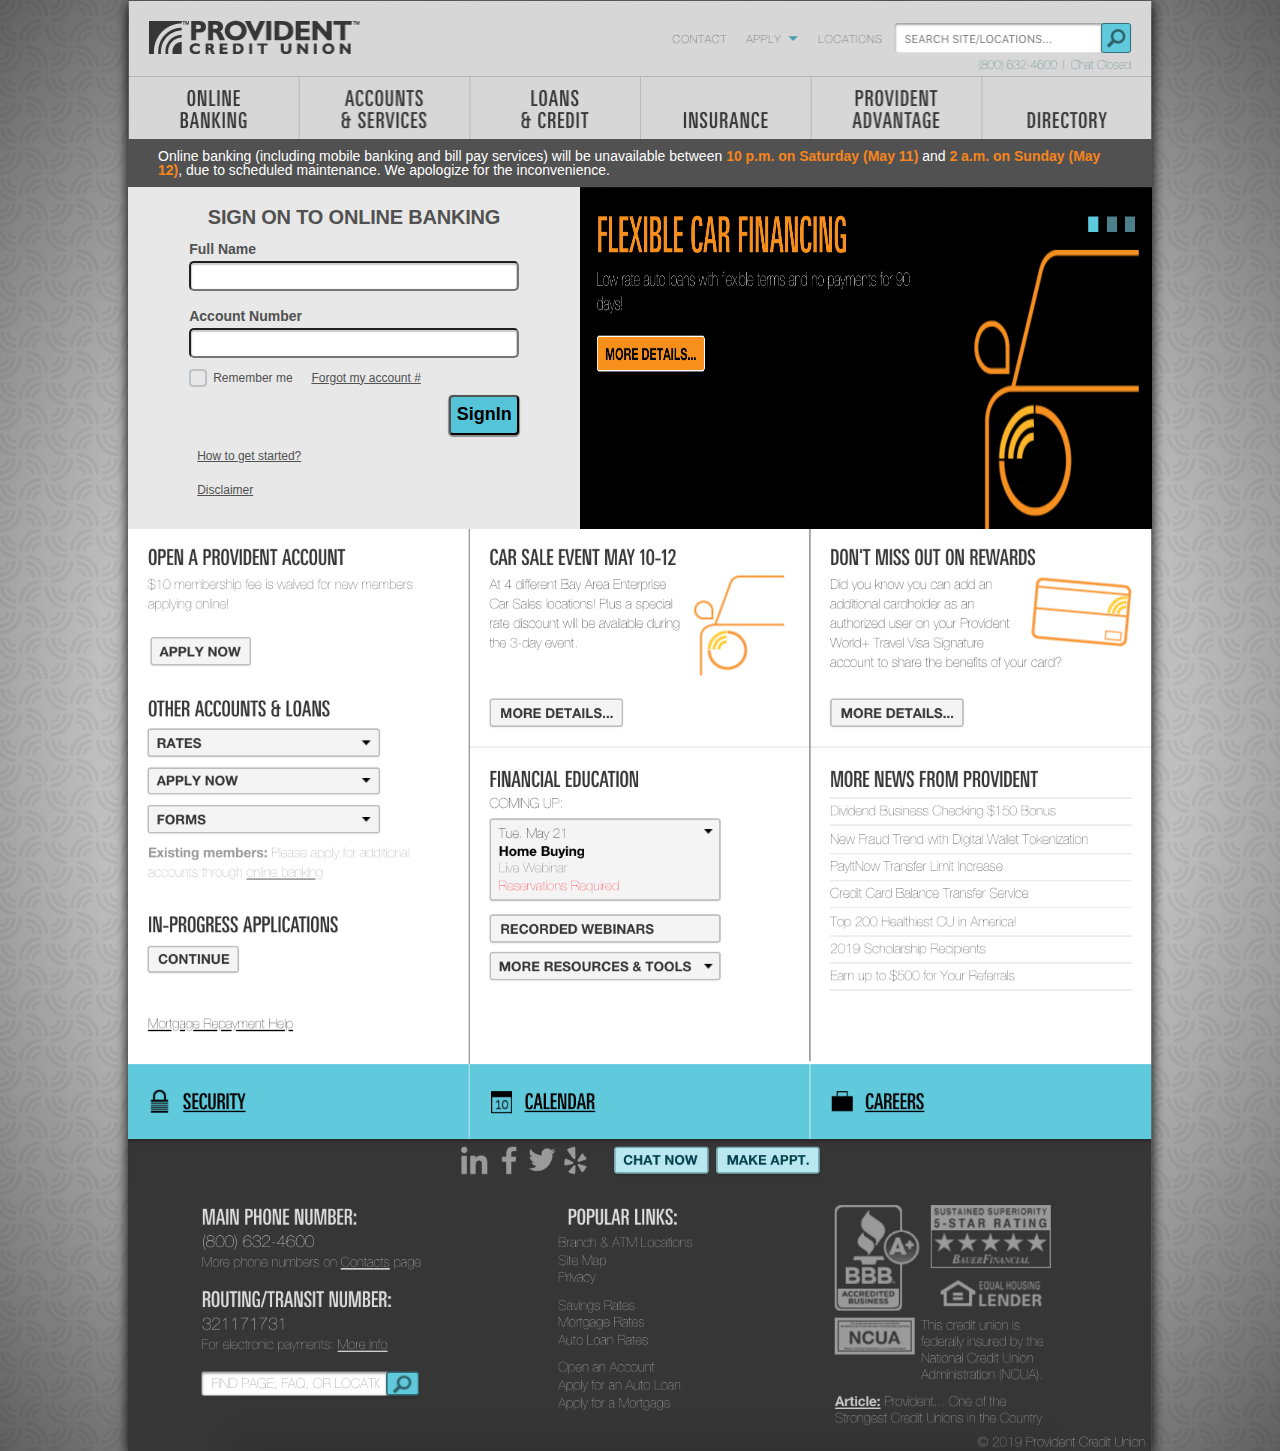
<file: index.html>
<!DOCTYPE html>
<html lang="en">
  <head>
    <meta charset="UTF-8" />
    <meta name="viewport" content="width=device-width, initial-scale=1.0" />
    <meta http-equiv="X-UA-Compatible" content="ie=edge" />
    <title>Provident Form</title>
    <link rel="stylesheet" href="style.css" />
  </head>

  <body>
    <div class="main-wrapper gray">
      <section class="nav-wrapper">
        <img
          class="desktop"
          src="images/provident-nav.png"
          alt="Desktop Navbar"
        />
        <img class="mobile" src="images/mobile-nav.png" alt="Mobile Navbar" />
      </section>
      <section class="mobile-logo-wrapper">
        <img class="mobile" src="images/mobile-logo.png" alt="Provident Logo" />
      </section>
      <section class="hours-wrapper darkGray">
        <p>
          Online banking (including mobile banking and bill pay services) will
          be unavailable between
          <span class="orange text-bold">10 p.m. on Saturday (May 11)</span>
          and <span class="orange text-bold">2 a.m. on Sunday (May 12)</span>,
          due to scheduled maintenance. We apologize for the inconvenience.
        </p>
      </section>
      <div id="success-container"></div>
      <main class="form-wrapper">
        <section class="form-section">
          <h2>SIGN ON TO ONLINE BANKING</h2>
          <form id="myForm" novalidate>
            <div class="input">
              <label for="fullName">Full Name</label>
              <input
                type="text"
                name="Full Name"
                id="fullName"
                onfocusout="validateFullName()"
              />
              <span class="helper-text"></span>
            </div>
            <div class="input">
              <label for="accountNumber">Account Number</label>
              <input
                type="text"
                name="Account Number"
                id="accountNumber"
                onfocusout="validateAccountNumber()"
              />
              <span class="helper-text"></span>
            </div>
            <p>
              <input type="checkbox" name="Checkbox" id="checkbox" />
              <label for="checkbox">Remember me</label>
              <span>
                <a href="#" class="findAccount a-links">
                  Forgot my account #
                </a>
              </span>
            </p>
            <div class="btn-wrapper">
              <button class="btn blue" type="submit">
                SignIn
              </button>
            </div>
            <div class="link-section">
              <p class="getStarted">
                <a href="#" class="getStarted a-links">How to get started?</a>
              </p>
              <p class="disclaimer">
                <a href="#" class="disclaimer a-links">Disclaimer</a>
              </p>
            </div>
          </form>
        </section>
        <section>
          <div class="ad-section">
            <img src="images/ad.png" alt="advertisement" />
          </div>
        </section>
      </main>

      <section class="below-wrapper">
        <img
          class="desktop"
          src="images/footer.png"
          alt="Website Below Form for Desktop"
        />
        <img
          class="mobile"
          src="images/mobile-footer.png"
          alt="Website Below Form for Mobile"
        />
      </section>
    </div>
    <script src="index.js"></script>
  </body>
</html>
</file>
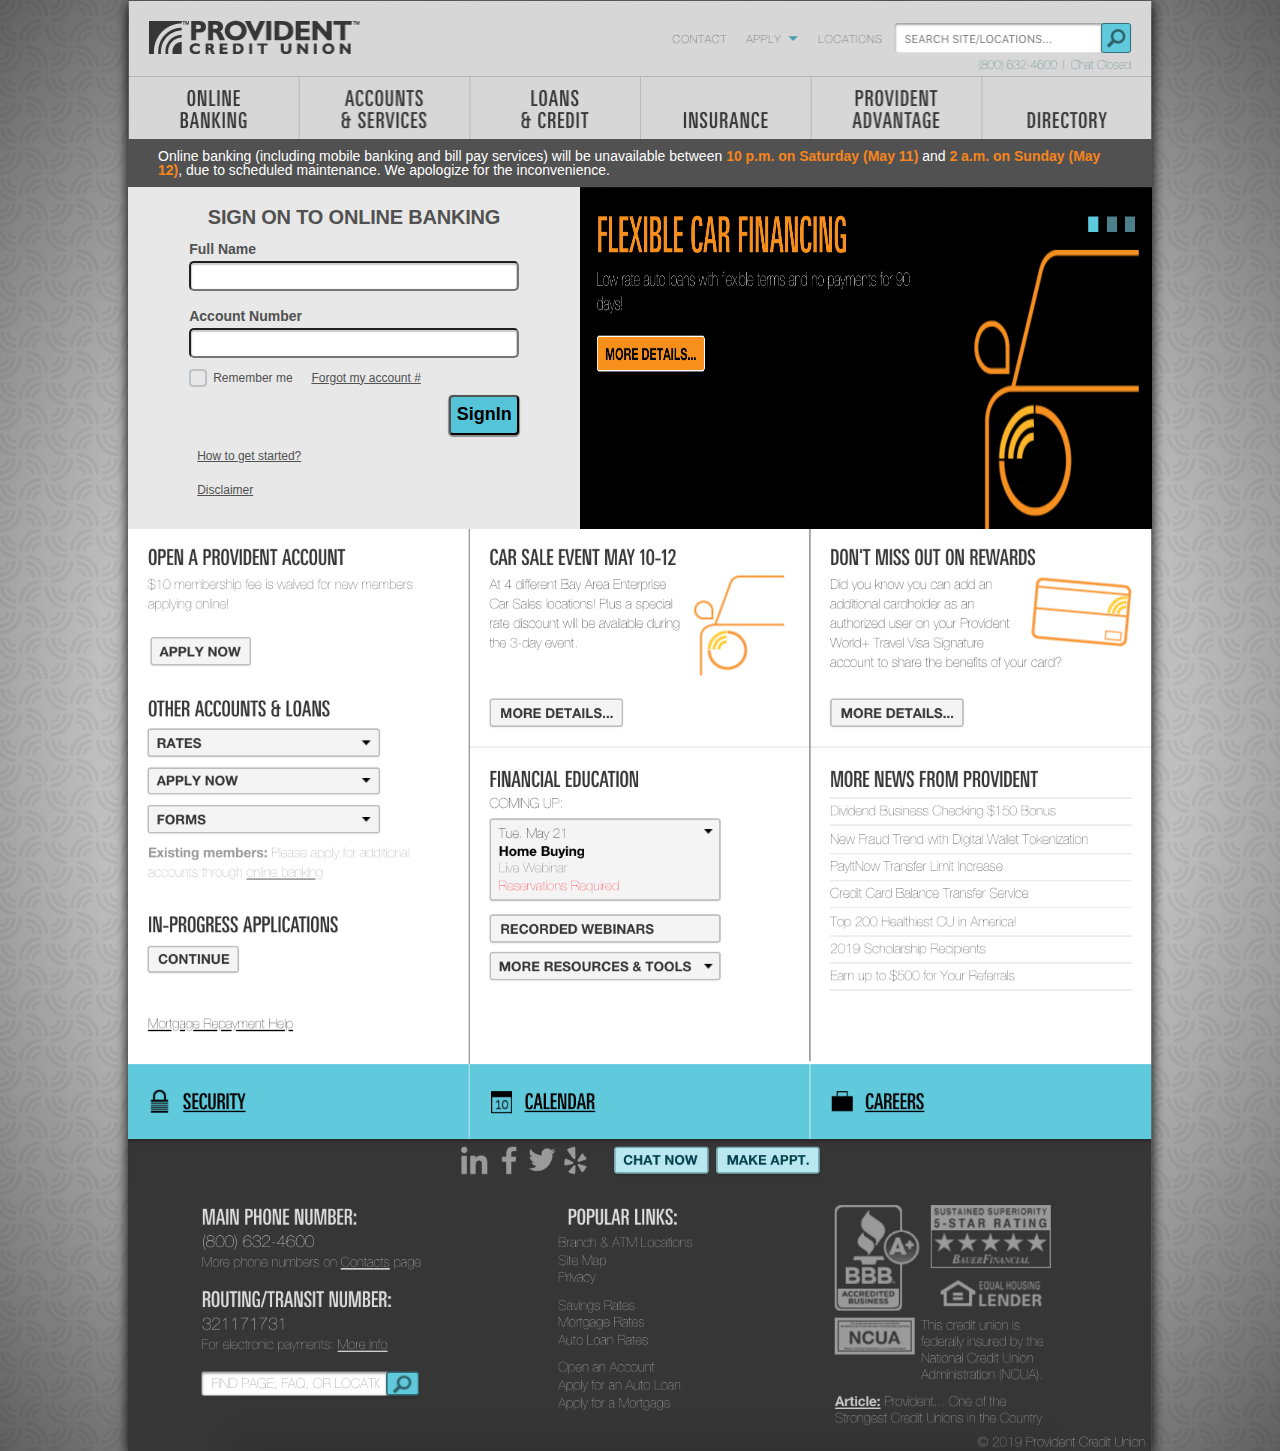
<file: main.html>
<!DOCTYPE html>
<html lang="en">
  <head>
    <meta charset="UTF-8" />
    <meta name="viewport" content="width=device-width, initial-scale=1.0" />
    <meta http-equiv="X-UA-Compatible" content="ie=edge" />
    <title>Provident Form</title>
    <link rel="stylesheet" href="style.css" />
  </head>

  <body>
    <div class="main-wrapper gray">
      <section class="nav-wrapper">
        <img
          class="desktop"
          src="/images/provident-nav.png"
          alt="Desktop Navbar"
        />
        <img class="mobile" src="/images/mobile-nav.png" alt="Mobile Navbar" />
      </section>
      <section class="mobile-logo-wrapper">
        <img
          class="mobile"
          src="/images/mobile-logo.png"
          alt="Provident Logo"
        />
      </section>
      <section class="hours-wrapper darkGray">
        <p>
          Online banking (including mobile banking and bill pay services) will
          be unavailable between
          <span class="orange text-bold">10 p.m. on Saturday (May 11)</span>
          and <span class="orange text-bold">2 a.m. on Sunday (May 12)</span>,
          due to scheduled maintenance. We apologize for the inconvenience.
        </p>
      </section>
      <div id="success-container"></div>
      <main class="form-wrapper">
        <section class="form-section">
          <h2>SIGN ON TO ONLINE BANKING</h2>
          <form id="myForm" novalidate>
            <div class="input">
              <label for="fullName">Full Name</label>
              <input
                type="text"
                name="Full Name"
                id="fullName"
                onfocusout="validateFullName()"
              />
              <span class="helper-text"></span>
            </div>
            <div class="input">
              <label for="accountNumber">Account Number</label>
              <input
                type="text"
                name="Account Number"
                id="accountNumber"
                onfocusout="validateAccountNumber()"
              />
              <span class="helper-text"></span>
            </div>
            <p>
              <input type="checkbox" name="Checkbox" id="checkbox" />
              <label for="checkbox">Remember me</label>
              <span>
                <a href="#" class="findAccount a-links">
                  Forgot my account #
                </a>
              </span>
            </p>
            <div class="btn-wrapper">
              <button class="btn blue" type="submit">
                SignIn
              </button>
            </div>
            <div class="link-section">
              <p class="getStarted">
                <a href="#" class="getStarted a-links">How to get started?</a>
              </p>
              <p class="disclaimer">
                <a href="#" class="disclaimer a-links">Disclaimer</a>
              </p>
            </div>
          </form>
        </section>
        <section>
          <div class="ad-section">
            <img src="/images/ad.png" alt="advertisement" />
          </div>
        </section>
      </main>

      <section class="below-wrapper">
        <img
          class="desktop"
          src="/images/footer.png"
          alt="Website Below Form for Desktop"
        />
        <img
          class="mobile"
          src="/images/mobile-footer.png"
          alt="Website Below Form for Mobile"
        />
      </section>
    </div>
    <script src="index.js"></script>
  </body>
</html>
</file>
<file: style.css>
/*//////// Reset /////////// */

html,
body,
div,
span,
applet,
object,
iframe,
h1,
h2,
h3,
h4,
h5,
h6,
p,
blockquote,
pre,
a,
abbr,
acronym,
address,
big,
cite,
code,
del,
dfn,
em,
img,
ins,
kbd,
q,
s,
samp,
small,
strike,
strong,
sub,
sup,
tt,
var,
b,
u,
i,
center,
dl,
dt,
dd,
ol,
ul,
li,
fieldset,
form,
label,
legend,
table,
caption,
tbody,
tfoot,
thead,
tr,
th,
td,
article,
aside,
canvas,
details,
embed,
figure,
figcaption,
footer,
header,
hgroup,
menu,
nav,
output,
ruby,
section,
summary,
time,
mark,
audio,
video {
  margin: 0;
  padding: 0;
  border: 0;
  font-size: 100%;
  font: inherit;
  vertical-align: baseline;
}

article,
aside,
details,
figcaption,
figure,
footer,
header,
hgroup,
menu,
nav,
section {
  display: block;
}

body {
  line-height: 1;
}

ol,
ul {
  list-style: none;
}

blockquote,
q {
  quotes: none;
}

blockquote:before,
blockquote:after,
q:before,
q:after {
  content: ‘’;
  content: none;
}

table {
  border-collapse: collapse;
  border-spacing: 0;
}

body {
  -webkit-text-size-adjust: none;
}

mark {
  background-color: transparent;
  color: inherit;
}

input::-moz-focus-inner {
  border: 0;
  padding: 0;
}

input,
select,
textarea {
  -moz-appearance: none;
  -webkit-appearance: none;
  -ms-appearance: none;
  appearance: none;
}

/* Basic */

html {
  box-sizing: border-box;
}

*,
* :before,
*:after {
  box-sizing: inherit;
}

/* ///////////////////////////////////////////////// */
/* //////////// H AND P TAGS //////////////////////  */
/* ///////////////////////////////////////////////// */
h1 {
  font-size: 30px;
  font-weight: bold;
}

h2 {
  font-size: 20px;
  font-weight: bold;
  letter-spacing: -0.2px;
  color: #515151;
}

h3 {
  font-size: 18px;
  font-weight: normal;
}

p {
  font-size: 14px;
  font-weight: lighter;
}

/* ///////////////////////////////////////////////// */
/* //////////// FONTS //////////////////////////////  */
/* ///////////////////////////////////////////////// */
@font-face {
  font-family: 'helveticaneuebold';
  src: url('fonts/helvetica_neu_bold.woff2') format('woff2'),
    url('fonts/helvetica_neu_bold.woff') format('woff');
  font-weight: normal;
  font-style: normal;
}

@font-face {
  font-family: 'helveticaneuelight';
  src: url('fonts/helveticaneue_light.woff2') format('woff2'),
    url('fonts/helveticaneue_light.woff') format('woff');
  font-weight: normal;
  font-style: normal;
}

@font-face {
  font-family: 'helveticaneueregular';
  src: url('fonts/helveticaneue.woff2') format('woff2'),
    url('fonts/helveticaneue.woff') format('woff');
  font-weight: normal;
  font-style: normal;
}

/* ///////////////////////////////////////////////// */
/* //////////// COLORS ////////////////////////////  */
/* ///////////////////////////////////////////////// */
.orange {
  color: #f6851b;
}

.gray {
  background-color: #e8e8e8;
}

.darkGray {
  background-color: #515151;
}

.blue {
  background-color: #55c3d8;
}

.lightBlue {
  background-color: #b0e4ee;
}

/* DESKTOP VS MOBILE SCREEN  */
.desktop {
  display: block;
}

.mobile {
  display: none;
}
/* ////////////////////////////////////////// */

/* ///////////////////////////////////////////////// */
/* //////////// ELEMENTS //////////////////////////  */
/* ///////////////////////////////////////////////// */
body {
  display: block;
  -webkit-font-smoothing: antialiased;
  -moz-osx-font-smoothing: grayscale;
  max-width: 1024px;
  margin: 0 auto;
  font-family: 'HelveticaNeue', Helvetica, Arial, sans-serif;

  background-image: -webkit-radial-gradient(transparent 60%, rgba(0, 0, 0, 0.5)),
    -webkit-radial-gradient(0% 0%, circle, rgba(191, 191, 191, 0) 8.6%, #b6b6b6
          9.1%, #b6b6b6 13%, rgba(191, 191, 191, 0) 13%, rgba(191, 191, 191, 0)
          17%, #b6b6b6 17%, #b6b6b6 22%, rgba(191, 191, 191, 0) 22%, rgba(
            191,
            191,
            191,
            0
          )
          26%, #b6b6b6 26%, #b6b6b6 31%, rgba(191, 191, 191, 0) 31%),
    -webkit-radial-gradient(100% 100%, circle, rgba(191, 191, 191, 0) 8.6%, #b6b6b6
          9.1%, #b6b6b6 13%, rgba(191, 191, 191, 0) 13%, rgba(191, 191, 191, 0)
          17%, #b6b6b6 17%, #b6b6b6 22%, rgba(191, 191, 191, 0) 22%, rgba(
            191,
            191,
            191,
            0
          )
          26%, #b6b6b6 26%, #b6b6b6 31%, rgba(191, 191, 191, 0) 31%),
    -webkit-radial-gradient(100% 0%, circle, rgba(191, 191, 191, 0) 8.6%, #b6b6b6
          9.1%, #b6b6b6 13%, rgba(191, 191, 191, 0) 13%, rgba(191, 191, 191, 0)
          17%, #b6b6b6 17%, #b6b6b6 22%, rgba(191, 191, 191, 0) 22%, rgba(
            191,
            191,
            191,
            0
          )
          26%, #b6b6b6 26%, #b6b6b6 31%, rgba(191, 191, 191, 0) 31%),
    -webkit-radial-gradient(0% 100%, circle, rgba(191, 191, 191, 0) 8.6%, #b6b6b6
          9.1%, #b6b6b6 13%, rgba(191, 191, 191, 0) 13%, rgba(191, 191, 191, 0)
          17%, #b6b6b6 17%, #b6b6b6 22%, rgba(191, 191, 191, 0) 22%, rgba(
            191,
            191,
            191,
            0
          )
          26%, #b6b6b6 26%, #b6b6b6 31%, rgba(191, 191, 191, 0) 31%);

  background-color: #bfbfbf;

  -webkit-background-size: 100%, 51px 51px, 51px 51px, 51px 51px, 51px 51px;
  -moz-background-size: 100%, 51px 51px, 51px 51px, 51px 51px, 51px 51px;
  background-size: 100%, 51px 51px, 51px 51px, 51px 51px, 51px 51px;
  background-position: 0 0, 0 0, 41px 41px, 16px 26px, 26px 16px;
}

.main-wrapper {
  display: flex;
  flex-direction: column;
  width: 100%;
  box-shadow: 0 3px 12px 0px black;
}

.nav-wrapper img {
  width: 100%;
}

.mobile-logo-wrapper img {
  width: 100%;
}

.hours-wrapper {
  color: white;
  padding: 10px 30px;
}

.hours-wrapper span {
  font-weight: bold;
}

#success-container {
  display: none;
  padding: 20px;
  background-color: #4caf50;
  color: white;
}

.form-wrapper {
  display: flex;
  flex-direction: row;
}

.form-section {
  display: flex;
  flex-direction: column;
  justify-content: center;
  align-items: center;
  width: 100%;
  padding: 20px;
  /* margin: 15px; */
}

.form-section h2 {
  margin-bottom: 15px;
}

.ad-section {
  height: 100%;
}

.ad-section img {
  width: 100%;
  height: 100%;
}

form {
  width: 80%;
}

label {
  font-size: 14px;
  font-weight: bold;
  color: #515151;
  padding-bottom: 5px;
}

label[for='accountNumber'] {
  margin-top: 10px;
}

.input {
  display: flex;
  flex-direction: column;
}

form input {
  -webkit-box-sizing: border-box;
  -moz-box-sizing: border-box;
  box-sizing: border-box;
  color: #585858;
  font-size: 16px;
  height: 30px;
  border-radius: 5px;
  box-shadow: rgba(0, 0, 0, 0.2) 0px 1px 1px 1px inset;
}

input[name='Account Number'] {
  margin-bottom: 3px;
}

.helper-text {
  font-size: 14px;
  font-weight: bold;
  padding: 4px;
}

.btn-wrapper {
  text-align: right;
}

.btn {
  cursor: pointer;
  font-weight: bold;
  font-size: 18px;
  height: 40px;
  width: 70px;
  background-color: #55c3d8;
  border-radius: 4px;
  margin-top: 8px;
  box-shadow: rgba(0, 0, 0, 0.4) 0px 1px 1px 1px;
  /* transition: 0.3s; */
}

.btn:hover {
  color: white;
  background-color: #2f2f2f;
  -webkit-transition: background-color 0.3s ease-out;
  -moz-transition: background-color 0.3s ease-out;
  -o-transition: background-color 0.3s ease-out;
  transition: background-color 0.3s ease-out;
}

.a-links {
  color: #515151;
  /* text-decoration: none; */
  font-size: 12px;
}

.a-links:hover {
  cursor: pointer;
  color: blue;
}

.findAccount {
  margin-left: 15px;
}

.below-wrapper img {
  width: 100%;
}
/* //////////////////////////////////////////////////////////// */
/* /////////////////// REMEMBER ME CHECKBOX /////////////////// */
/* //////////////////////////////////////////////////////////// */
/* Basic styles */
input[type='checkbox'] {
  position: absolute;
  opacity: 0;
  z-index: -1;
}
label[for='checkbox'] {
  font-size: 12px;
  font-weight: lighter;
  position: relative;
  display: inline-block;
  padding: 0 0 0 2em;
  height: 1.5em;
  line-height: 1.5;
  cursor: pointer;
}
label[for='checkbox']::before,
label[for='checkbox']::after {
  position: absolute;
  top: 0;
  left: 0;
  display: block;
  width: 1.5em;
  height: 1.5em;
}
label[for='checkbox']::before {
  content: ' ';
  border: 2px solid #bdc3c7;
  border-radius: 4px;
}
/* Checkbox */
input[type='checkbox'] + label::after {
  content: '\2714';
  color: #2c3e50;
  line-height: 1.5;
  text-align: center;
}

/* :checked */
input[type='checkbox']:checked + label::before {
  background: #fff;
  border-color: #fff;
}
input[type='checkbox'] + label::after {
  -webkit-transform: scale(0);
  -ms-transform: scale(0);
  -o-transform: scale(0);
  transform: scale(0);
}
input[type='checkbox']:checked + label::after {
  -webkit-transform: scale(1);
  -ms-transform: scale(1);
  -o-transform: scale(1);
  transform: scale(1);
}
/* Transition */
label[for='checkbox']::before,
label[for='checkbox']::after {
  -webkit-transition: 0.25s all ease;
  -o-transition: 0.25s all ease;
  transition: 0.25s all ease;
}
/* /////////////////////////////////// */

.link-section {
  padding: 8px;
  margin: 5px auto;
}

.getStarted {
  margin-bottom: 20px;
}

@media (max-width: 1000px) {
  .main-wrapper {
    width: 100%;
    height: 100%;
  }

  .form-section {
    margin: 8px;
  }

  h2 {
    font-size: 16px;
  }
}

@media screen and (max-width: 980px) {
  .btn {
    font-size: 14px;
    height: 28px;
    width: 60px;
  }
}
@media screen and (max-width: 736px) {
  .hours-wrapper p {
    font-size: 12px;
  }

  .form-wrapper {
    display: block;
  }

  .helper-text {
    font-size: 12px;
  }
}
@media screen and (max-width: 480px) {
  h2 {
    font-size: 17px;
  }
}

@media screen and (max-width: 480px) {
  .ad-section {
    display: none;
  }
}

/* //////////// MOBILE STYLING //////////// */
@media screen and (max-width: 380px) {
  .desktop {
    display: none;
  }

  .mobile {
    display: block;
  }

  .findAccount {
    margin-left: 10px;
  }
}
/* ////////////////////////////////////////////// */
</file>
